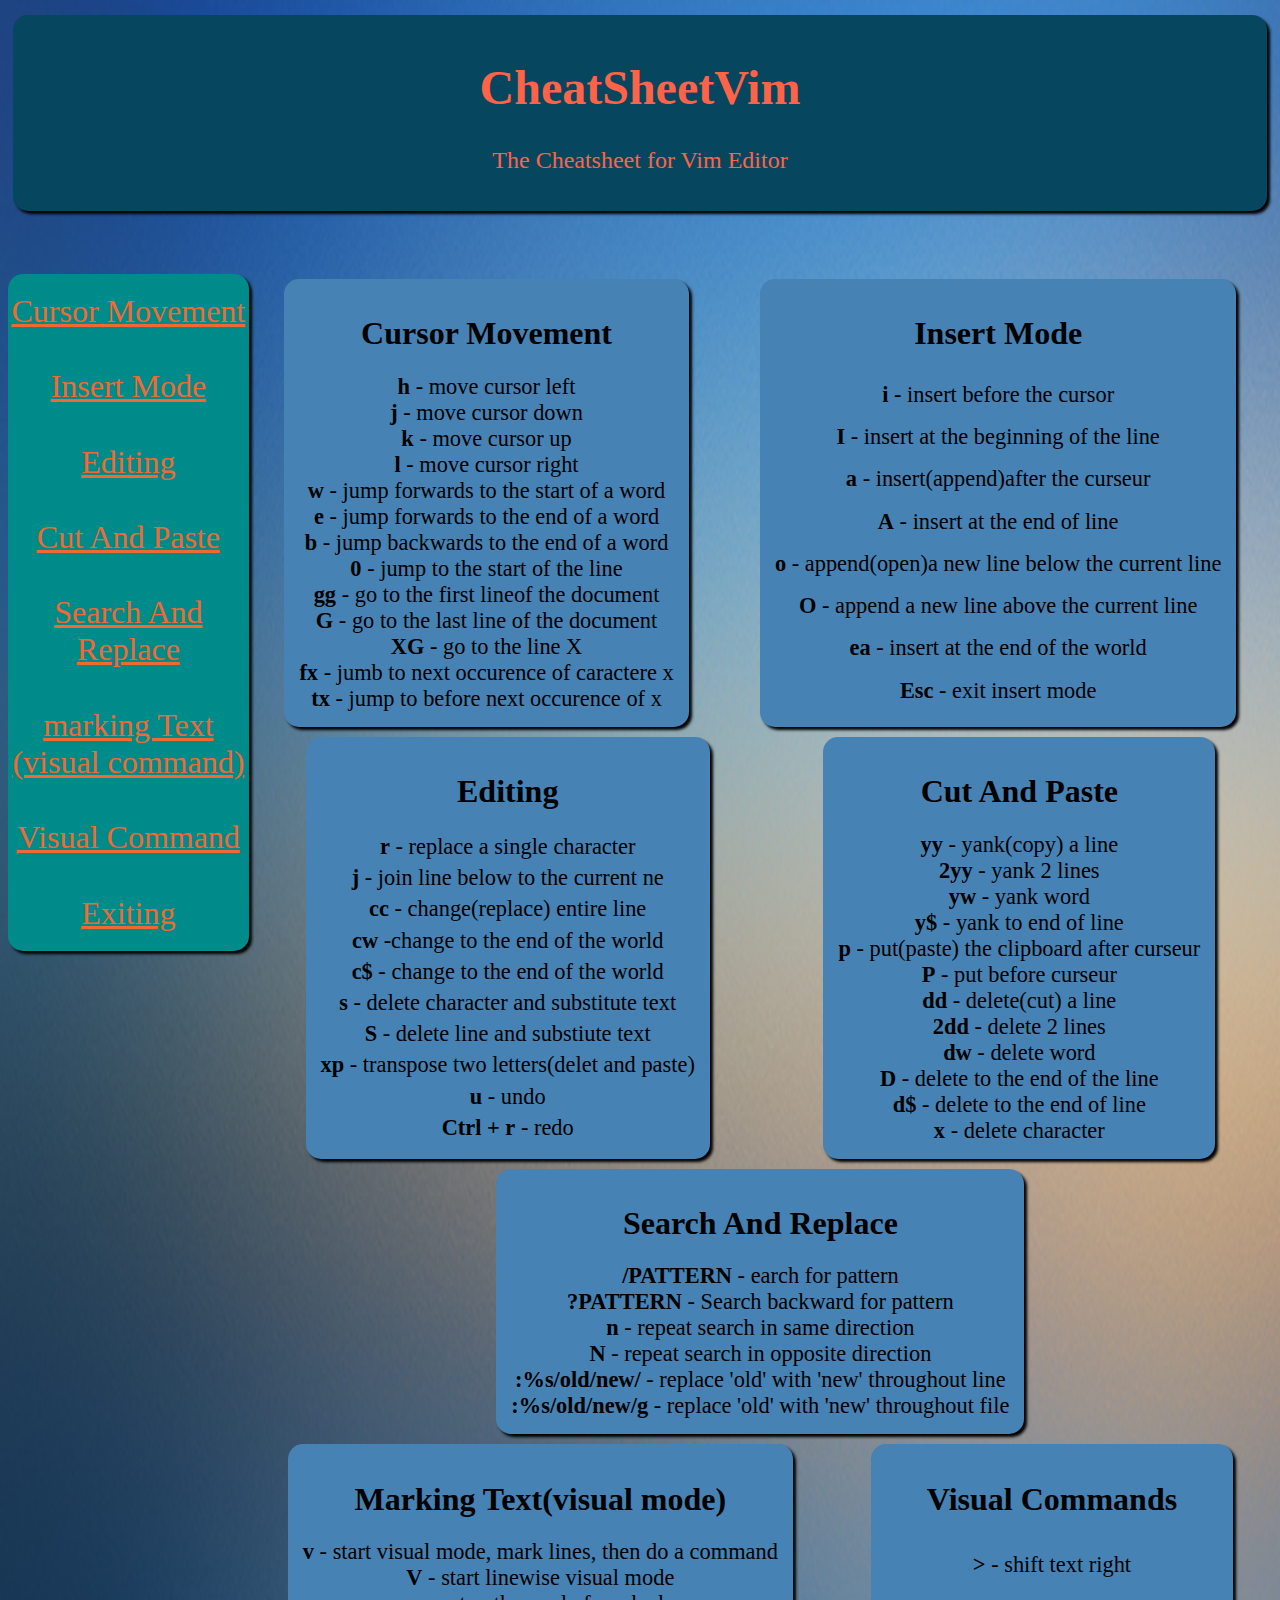
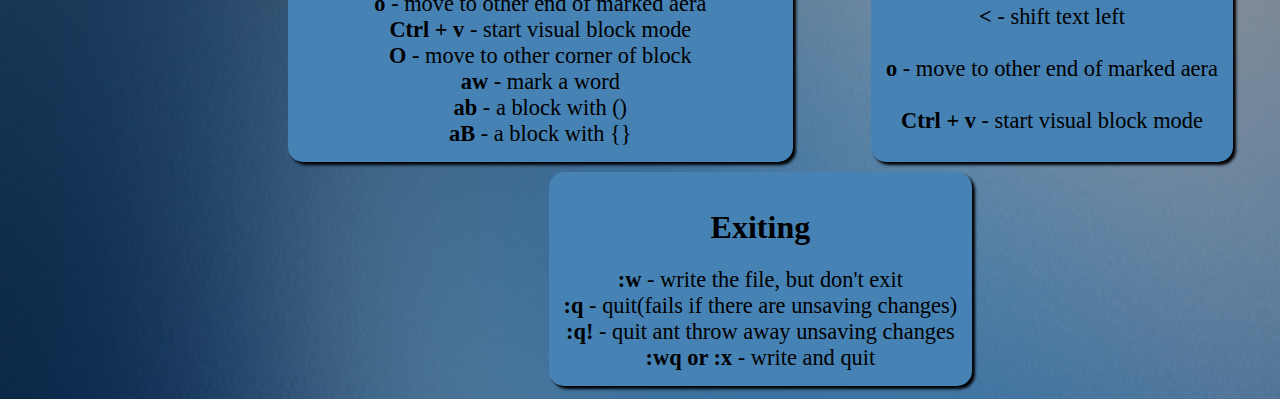
<file: index.html>
<!-- cheatsheetvim page -->

<!DOCTYPE >
<html>

<!-- meta information -->

	<head>
		<meta charset="utf-8" >
		<meta name="keywords" content="cheatsheet,vim,editor">
		<meta name="viewport" content="width=device-width, initial-scale=1.0">
		<meta name="author" content="Dehondt matthieu">				
		<meta name="description" content="a cheatsheet for vim editor">
		<title>CheatSheet For Vim Editor</title>
		<link rel="stylesheet" href="style.css" type="text/css">
	</head>

<!-- body of web site-->

	<body>


	<!-- header -->

		<header>
			<h1>CheatSheetVim</h1>
			<p>The Cheatsheet for Vim Editor</p>
		</header>
		
	


	<!-- the navigation bar -->

		<div class="flex">
		<nav>
			<a href="#cursor">Cursor Movement</a>
			<a href="#insert">Insert Mode</a>
			<a href="#editing">Editing</a>
			<a href="#cut">Cut And Paste</a>
			<a href="#search">Search And Replace</a>
			<a href="#text">marking Text (visual command)</a>
			<a href="#visual">Visual Command</a>
			<a href="#exiting">Exiting</a>
		</nav>
	


	<!-- all the article for differents categories-->

		<section>
			<article>
				<h1 id="cursor">Cursor Movement</h1>
				<p><strong>h</strong> - move cursor left</p>
				<p><strong>j</strong> - move cursor down</p>
				<p><strong>k</strong> - move cursor up</p>
				<p><strong>l</strong> - move cursor right</p>
				<p><strong>w</strong> - jump forwards to the start of a word</p>
				<p><strong>e</strong> - jump forwards to the end of a word</p>
				<p><strong>b</strong> - jump backwards to the end of a word</p>
				<p><strong>0</strong> - jump to the start of the line</p>
				<p><strong>gg</strong> - go to the first lineof the document</p>
				<p><strong>G</strong> - go to the last line of the document</p>
				<p><strong>XG</strong> - go to the line X </p>
				<p><strong>fx</strong> - jumb to next occurence of caractere x </p>
				<p><strong>tx</strong> - jump to before next occurence of x </p>
			</article>

			<article>
				<h1 id="insert">Insert Mode</h1>
				<p><strong>i</strong> - insert before the cursor</p>
				<p><strong>I</strong> - insert at the beginning of the line</p>
				<p><strong>a</strong> - insert(append)after the curseur</p>
				<p><strong>A</strong> - insert at the end of line</p>
				<p><strong>o</strong> - append(open)a new line below the current line</p>
				<p><strong>O</strong> - append a new line above the current line</p>
				<p><strong>ea</strong> - insert at the end of the world</p>
				<p><strong>Esc</strong> - exit insert mode</p>
			</article>
			
			<article>
				<h1 id="editing">Editing</h1>
				<p><strong>r</strong> - replace a single character</p>
				<p><strong>j</strong> - join line below to the current ne</p>
				<p><strong>cc</strong> - change(replace) entire line</p>
				<p><strong>cw</strong> -change to the end of the world</p>
				<p><strong>c$</strong> - change to the end of the world</p>
				<p><strong>s</strong> - delete character and substitute text</p>
				<p><strong>S</strong> - delete line and substiute text</p>
				<p><strong>xp</strong> - transpose two letters(delet and paste)</p>
				<p><strong>u</strong> - undo</p>
				<p><strong>Ctrl + r</strong> - redo</p>
			</article>

			<article>
				<h1 id="cut">Cut And Paste</h1>
				<p><strong>yy</strong> - yank(copy) a line</p>
				<p><strong>2yy</strong> - yank 2 lines</p>
				<p><strong>yw</strong> - yank word</p>
				<p><strong>y$</strong> - yank to end of line</p>
				<p><strong>p</strong> - put(paste) the clipboard after curseur</p>
				<p><strong>P</strong> - put before curseur</p>
				<p><strong>dd</strong> - delete(cut) a line</p>
				<p><strong>2dd</strong> - delete 2 lines</p>
				<p><strong>dw</strong> - delete word</p>
				<p><strong>D</strong> - delete to the end of the line</p>
				<p><strong>d$</strong> - delete to the end of line</p>
				<p><strong>x</strong> - delete character</p>
			</article>

			<article>
				<h1 id="search">Search And Replace</h1>
				<p><strong>/PATTERN</strong> - earch for pattern</p>
				<p><strong>?PATTERN</strong> - Search backward for pattern</p>
				<p><strong>n</strong> - repeat search in same direction</p>
				<p><strong>N</strong> - repeat search in opposite direction</p>
				<p><strong>:%s/old/new/</strong> - replace 'old' with 'new' throughout line </p>
				<p><strong>:%s/old/new/g</strong> - replace 'old' with 'new' throughout file</p>
			</article>

			<article>
				<h1 id="text">Marking Text(visual mode)</h1>
				<p><strong>v</strong> - start visual mode, mark lines, then do a command</p>
				<p><strong>V</strong> - start linewise visual mode</p>
				<p><strong>o</strong> - move to other end of marked aera</p>

				<p><strong>Ctrl + v</strong> - start visual block mode</p>
				<p><strong>O</strong> - move to other corner of block</p>
				<p><strong>aw</strong> - mark a word</p>
				<p><strong>ab</strong> - a block with ()</p>
				<p><strong>aB</strong> - a block with {}</p>
			</article>

			<article>
				<h1 id="visual">Visual Commands</h1>
				<p><strong>&gt</strong> - shift text right</p>
				<p><strong>&lt</strong> - shift text left</p>
				<p><strong>o</strong> - move to other end of marked aera</p>

				<p><strong>Ctrl + v</strong> - start visual block mode</p>
			</article>
			
			<article>
				<h1 id="exiting">Exiting</h1>
				<p><strong>:w</strong> - write the file, but don't exit</p>
				<p><strong>:q</strong> - quit(fails if there are unsaving changes) </p>
				<p><strong>:q!</strong> - quit ant throw away unsaving changes</p>
				<p><strong>:wq or :x</strong> - write and quit</p>
			</article>
		</section>
		</div>	
	</body>
</html>
</file>
<file: style.css>
/* web site font */

body {
	background: url('font.jpg') no-repeat;
	background-size: 100% 100%;
}

/* border, shadow, text align */


header , nav , article {

	border-radius: 15px;
	box-shadow: 3px 3px 3px black ;
	text-align: center;
	word-wrap: break-word;
	
}



/* set the header css */

header {
	background-color: 06465e;
	height: auto;
	padding: 1%;
	margin: 15px 5px;
	font-size: 150%;
	color: Tomato;
	word-wrap: break-word;
}


/* set the nav style */

nav {
	display:flex;
	flex-direction: column;
	justify-content: space-around;
	background-color: DarkCyan;
	width: 20%;
	min-width: 90px;
	height: 70%;
	word-wrap: break-word;
	
}


nav a {
	font-family: Verdana;
	font-size: 2em;
	word-wrap: break-word;
	margin: 0.6em auto;
}


/* set article & section style */

section {
	display:flex;
    flex-wrap: wrap;
	justify-content: space-around;
	margin: auto;
	width: 85%;
}	




article {
	background-color: SteelBlue;
	width: auto;
	height: auto;
	margin: 5px ;
	padding: 15px;
	display: flex;
	flex-direction: column;
	justify-content: space-around;
}



article p {
	text-align: left;
	margin: auto;
	font-size: 1.4em;
	
}

article h1 {
	font-size: 2em;
}


.flex {
	display: flex;
	width: auto;
	margin-top: 5%;
}

a:visited{
	color: 590b0b;
}
a:link {
	color: #f16932;
}
a:hover {
	color: #ff7f50;
}

@media screen and (max-width: 990px)
{
	nav  {
		display: inline;
		width: 85%; 
		margin: auto;
	}

	nav a {
		margin: 20px;
	}
	.flex , section {
		display: flex;
		flex-direction: column;
	}
}
</file>
